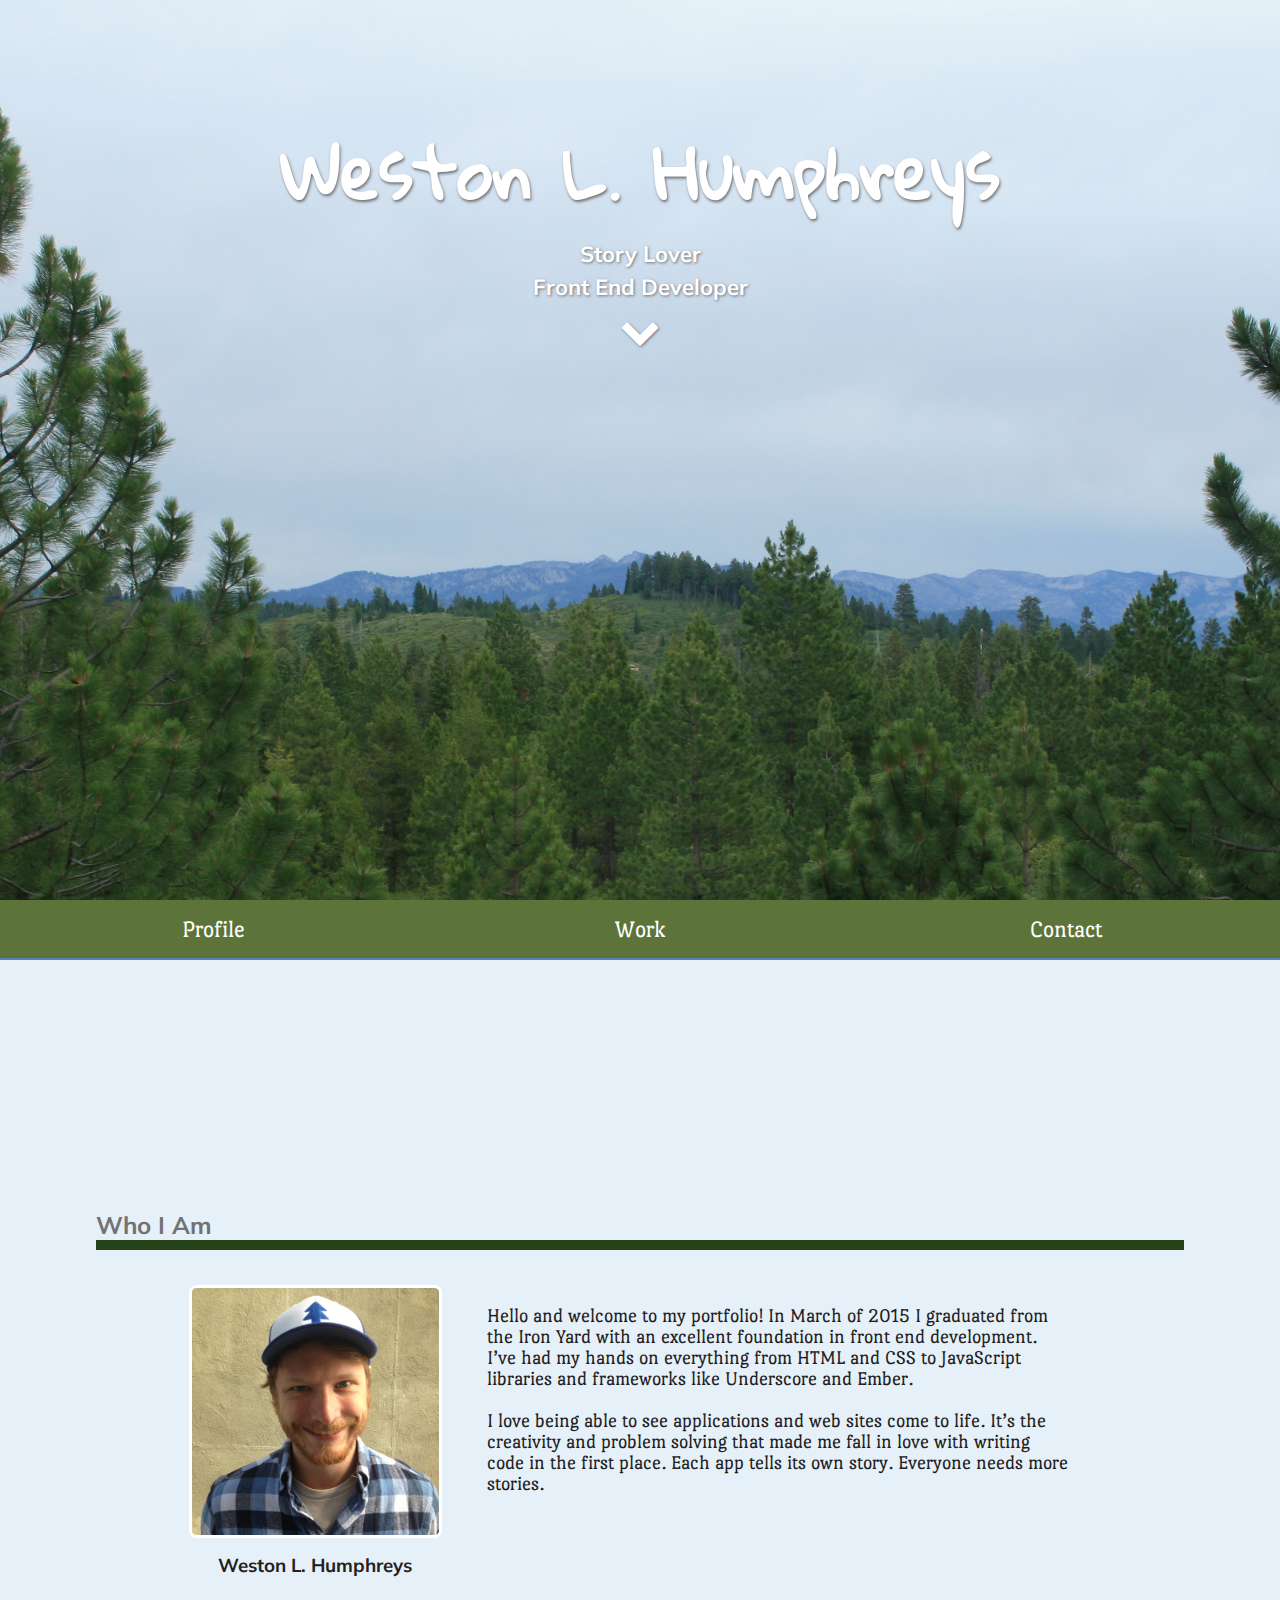
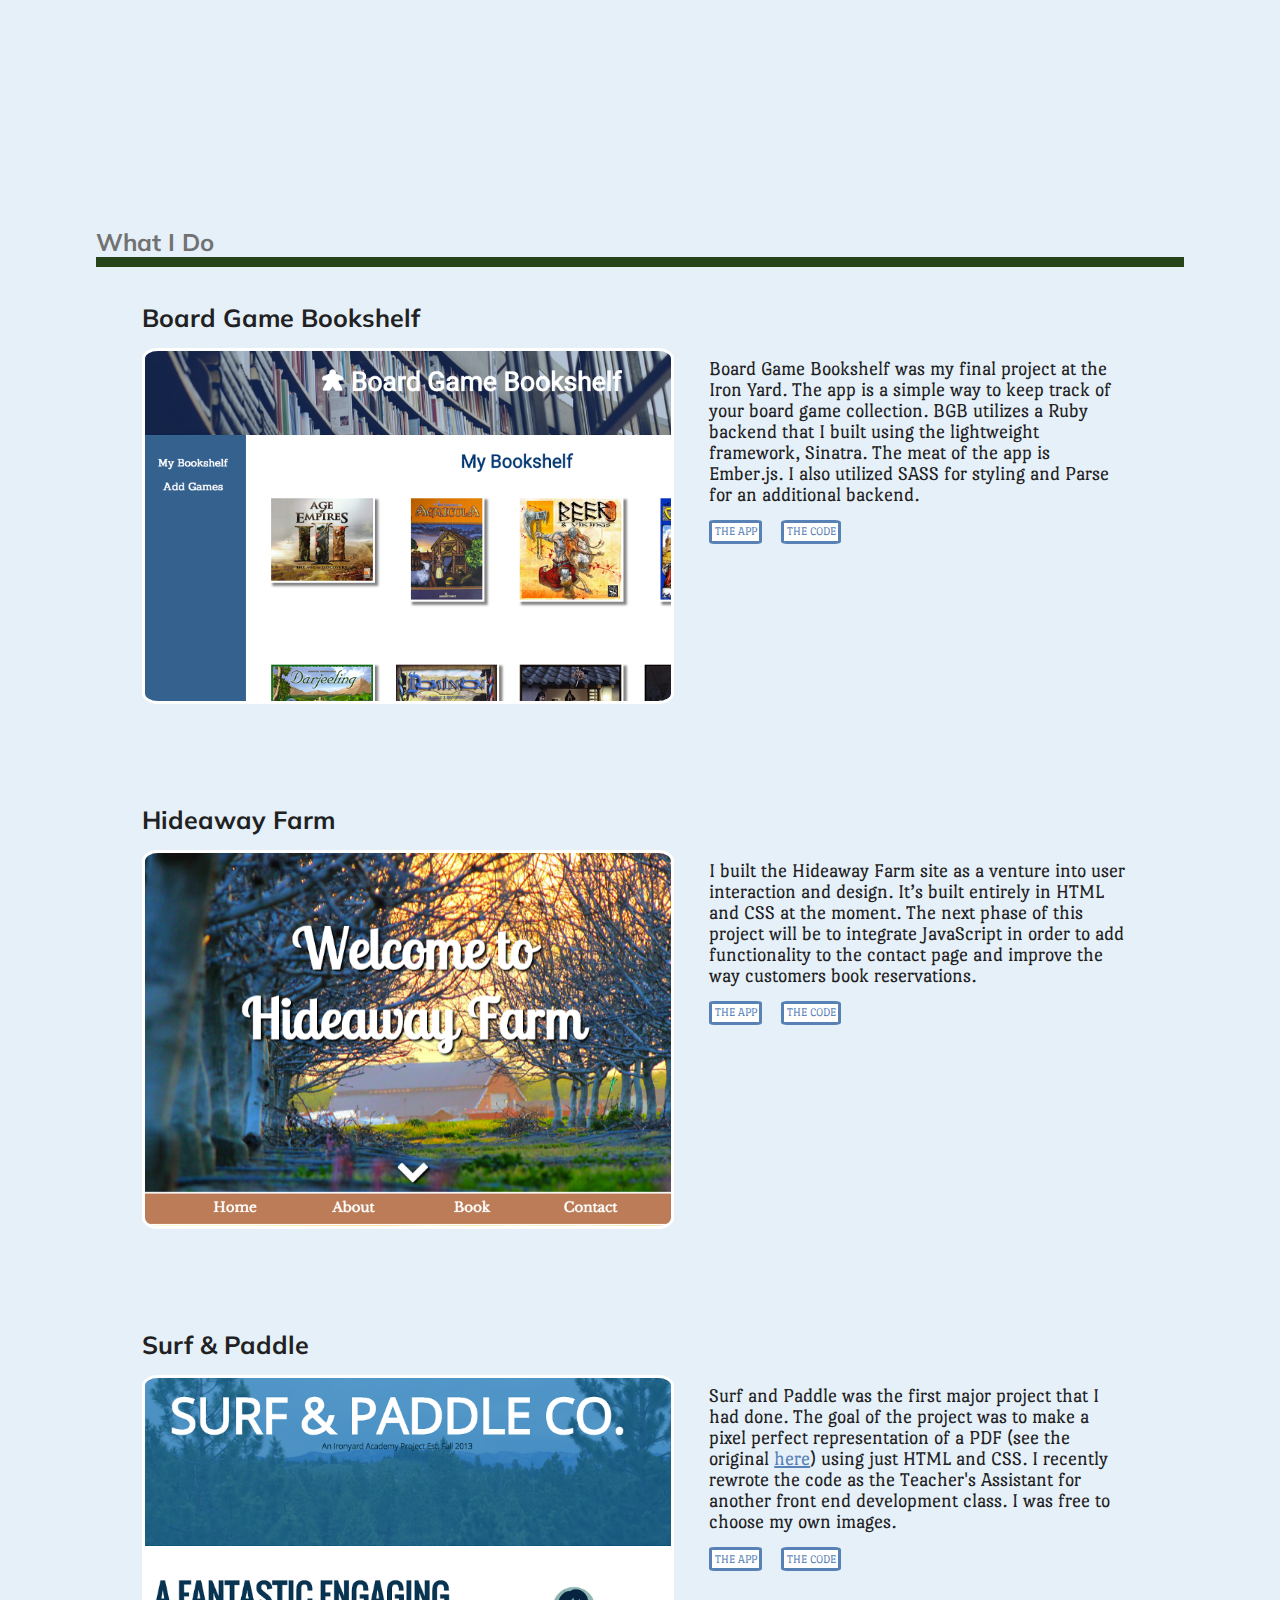
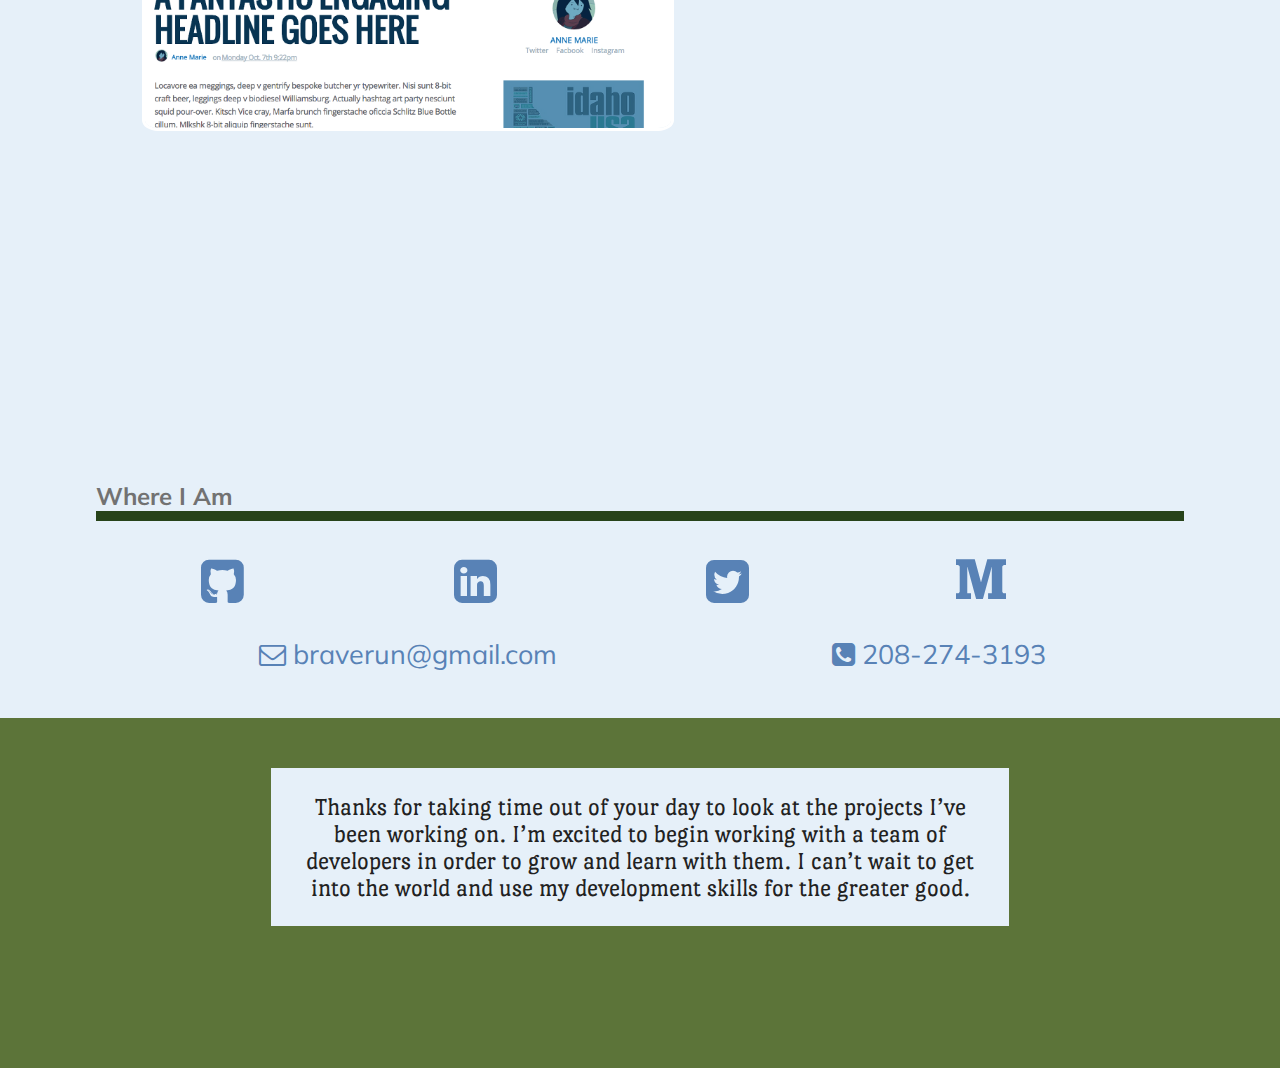
<file: index.html>
<!DOCTYPE html>
<html lang="en">
<head>
  <meta charset="UTF-8">
  <meta name="viewport" content="width=device-width, initial-scale=1.0 maximum-scale=1">
  <link rel="stylesheet" href="styles/font-awesome-4.3.0/css/font-awesome.min.css">
  <link href="https://fonts.googleapis.com/css?family=Gloria+Hallelujah" rel="stylesheet" type="text/css">
  <link href="https://fonts.googleapis.com/css?family=Muli" rel="stylesheet" type="text/css">
  <link href="https://fonts.googleapis.com/css?family=Port+Lligat+Slab" rel="stylesheet" type="text/css">
  <link rel="stylesheet" href="styles/main.css">
  <title>Weston L. Humphreys</title>
</head>
<body>

  <header>
  <h1 class="my-name">Weston L. Humphreys</h1>
  <h3 class="my-title">Story Lover</h3>
  <h3 class="my-title">Front End Developer</h3>
  <a class="fa fa-chevron-down down-arrow" href="#profile"></a>
  </header>

  <div id="js-top-nav" class="top-nav">
    <a href="#profile" class="top-nav-link">Profile</a>
    <a href="#work" class="top-nav-link">Work</a>
    <a href="#contact" class="top-nav-link">Contact</a>
  </div>

  <div id="profile" class="profile-container">
    <h2 class="profile-title title">Who I Am</h2>

    <div class="profile-left">
      <img src="images/profile2.JPG" alt="Weston Humphreys" title="Weston L. Humphreys' Face" class="profile-photo">
      <h3 class="profile-name">Weston L. Humphreys</h3>
    </div>
    <p class="bio"> Hello and welcome to my portfolio! In March of 2015 I graduated from the Iron Yard with an excellent foundation in front end development.
      I’ve had my hands on everything from HTML and CSS to JavaScript libraries and frameworks like Underscore and Ember.
      <br>
      <br>
       I love being able to see applications and web sites come to life.
      It’s the creativity and problem solving that made me fall in love with writing code in the first place.
      Each app tells its own story.
      Everyone needs more stories.  </p>
  </div>

  <div id="work" class="work-container">
    <h2 class="work-title title">What I Do</h2>

    <div class="work-example">
      <h3 class="work-example-title">Board Game Bookshelf</h3>
      <img src="images/bgb-screen-shot.png" alt="" class="work-image">
      <p class="work-description">Board Game Bookshelf was my final project at the Iron Yard.
        The app is a simple way to keep track of your board game collection.
        BGB utilizes a Ruby backend that I built using the lightweight framework, Sinatra.
        The meat of the app is Ember.js.
        I also utilized SASS for styling and Parse for an additional backend.</p>
      <a class="work-links" href="http://braverun.github.io/Board-Game-Bookshelf/" target="_blank">THE APP</a>
      <a class="work-links" href="https://github.com/braverun/Board-Game-Bookshelf" target="_blank">THE CODE</a>
    </div>

    <div class="work-example">
      <h3 class="work-example-title">Hideaway Farm</h3>
      <img src="images/bnb-screen-shot.png" alt="" class="work-image">
      <p class="work-description">I built the Hideaway Farm site as a venture into user interaction and design.
        It’s built entirely in HTML and CSS at the moment.
        The next phase of this project will be to integrate JavaScript in order to add functionality to the contact page and improve the way customers book reservations.
      </p>
      <a class="work-links" href="http://braverun.github.io/bnb/" target="_blank">THE APP</a>
      <a class="work-links" href="https://github.com/braverun/bnb" target="_blank">THE CODE</a>
    </div>

    <div class="work-example">
      <h3 class="work-example-title">Surf &amp; Paddle</h3>
      <img src="images/sp-redux.png" alt="" class="work-image">
      <p class="work-description">Surf and Paddle was the first major project that I had done.
        The goal of the project was to make a pixel perfect representation of a PDF
        (see the original <a href="sf.html" target="_blank">here</a>) using just HTML and CSS. I recently rewrote the code as the Teacher's Assistant for another front end development class.
        I was free to choose my own images.</p>
      <a class="work-links" href="http://braverun.github.io/sp-redux/" target="_blank">THE APP</a>
      <a class="work-links" href="https://github.com/braverun/sp-redux" target="_blank">THE CODE</a>
    </div>

  </div>

  <div id="contact" class="first-contact-container">
    <h2 class="contact-title title">Where I Am</h2>
    <a href="https://github.com/braverun" target="_blank"><i class="fa fa-github-square first-row-icon"></i></a>
    <a href="https://www.linkedin.com/in/braverun" target="_blank"><i class="fa fa-linkedin-square first-row-icon"></i></a>
    <a href="https://twitter.com/braverun_" target="_blank"><i class="fa fa-twitter-square first-row-icon"></i></a>
    <a href="https://medium.com/@braverun" target="_blank"><i class="fa fa-medium first-row-icon"></i></a>
  </div>

  <div class="second-contact-container">
    <a href="mailto:braverun@gmail.com?Subject=Awesome%20Job%20Opportunity"><i class="fa fa-envelope-o second-row-icon"> <span> braverun@gmail.com</span></i></a>
    <i class="fa fa-phone-square second-row-icon"> <span> 208-274-3193</span></i>
  </div>

<footer>
<p class="thanks">Thanks for taking time out of your day to look at the projects I’ve been working on. I’m excited to begin working with a team of developers in order to grow and learn with them. I can’t wait to get into the world and use my development skills for the greater good. </p>
</footer>

<script src="bower_components/jquery/dist/jquery.js"></script>
<script src="bower_components/sticky/jquery.sticky.js"></script>
<script src="scripts/main.js"></script>

</body>
</html>
</file>
<file: styles/main.css>
html {
  -webkit-box-sizing: border-box;
  -moz-box-sizing: border-box;
  box-sizing: border-box; }

*, *:before, *:after {
  -webkit-box-sizing: inherit;
  -moz-box-sizing: inherit;
  box-sizing: inherit; }

*,
*::before,
*::after {
  margin: 0;
  padding: 0;
  box-sizing: border-box; }

/* COLORS */
/* LAYOUT */
a,
p,
i {
  font-family: 'Port Lligat Slab', serif; }

h1 {
  font-family: 'Gloria Hallelujah', cursive; }

h2,
h3,
h4,
h5,
h6,
span {
  font-family: 'Muli', sans-serif; }

html {
  height: 100%; }

body {
  background-color: #E6F0F9;
  height: 100%;
  color: #212121; }

header {
  background-image: url("../images/header-photo.jpg");
  background-position: center center;
  background-size: cover;
  min-height: 100%;
  text-align: center;
  color: white; }
  @media screen and (max-width: 840px) {
    header {
      background-color: #5882B6;
      background-image: url("../images/header-small.jpg");
      height: 350px; } }

footer {
  background-color: #5C7439;
  padding: 25px;
  height: 350px;
  text-align: center; }
  @media screen and (max-width: 840px) {
    footer {
      height: 650px; } }

.my-name {
  padding-top: 100px;
  text-shadow: 1px 2px 3px #727272;
  font-size: 70px; }
  @media screen and (max-width: 840px) {
    .my-name {
      padding-top: 25px;
      padding-bottom: 20px;
      line-height: 63px;
      font-size: 50px; } }

.my-title {
  padding-bottom: 5px;
  text-shadow: 1px 1px 3px #727272;
  font-size: 22px; }

.down-arrow {
  margin-top: 5px;
  text-decoration: none;
  text-shadow: 1px 1px 3px #727272;
  color: white;
  font-size: 40px; }

.down-arrow:visited {
  color: white; }

.down-arrow:active {
  text-shadow: none; }

.top-nav {
  z-index: 10;
  border-bottom: solid #5882B6 2px;
  background-color: #5C7439;
  width: 100%;
  height: 60px;
  text-align: center; }

.top-nav-link {
  display: inline-block;
  margin-top: 16px;
  width: 33%;
  text-decoration: none;
  color: white;
  font-size: 1.5em; }
  @media screen and (max-width: 840px) {
    .top-nav-link {
      width: 25%; } }

.title {
  margin-top: 100px;
  margin-bottom: 35px;
  border-bottom: solid #27431A 10px;
  padding-top: 150px;
  color: #727272; }
  @media screen and (max-width: 840px) {
    .title {
      float: left;
      display: block;
      margin-right: 2.35765%;
      width: 82.94039%;
      margin-left: 8.5298%;
      padding-top: 0; }
      .title:last-child {
        margin-right: 0; } }

.profile-container {
  max-width: 68em;
  margin-left: auto;
  margin-right: auto; }
  .profile-container::after {
    clear: both;
    content: "";
    display: table; }

.profile-left {
  float: left;
  display: block;
  margin-right: 2.35765%;
  width: 23.23176%;
  margin-left: 8.5298%;
  text-align: center; }
  .profile-left:last-child {
    margin-right: 0; }
  @media screen and (max-width: 840px) {
    .profile-left {
      float: left;
      display: block;
      margin-right: 2.35765%;
      width: 100%;
      /* @include shift(3); */ }
      .profile-left:last-child {
        margin-right: 0; } }

.profile-photo {
  float: left;
  display: block;
  margin-right: 10.1484%;
  width: 100%;
  border: solid white 3px;
  border-radius: 3%; }
  .profile-photo:last-child {
    margin-right: 0; }
  @media screen and (max-width: 840px) {
    .profile-photo {
      float: left;
      display: block;
      margin-right: 2.35765%;
      width: 48.82117%;
      margin-left: 25.58941%; }
      .profile-photo:last-child {
        margin-right: 0; } }

.profile-name {
  float: left;
  display: block;
  margin-right: 10.1484%;
  width: 100%;
  padding-top: 15px;
  color: #212121; }
  .profile-name:last-child {
    margin-right: 0; }
  @media screen and (max-width: 840px) {
    .profile-name {
      float: left;
      display: block;
      margin-right: 2.35765%;
      width: 48.82117%;
      margin-left: 25.58941%; }
      .profile-name:last-child {
        margin-right: 0; } }

.bio {
  float: left;
  display: block;
  margin-right: 2.35765%;
  width: 57.35098%;
  padding: 1em;
  font-size: 20px; }
  .bio:last-child {
    margin-right: 0; }
  @media screen and (max-width: 840px) {
    .bio {
      float: left;
      display: block;
      margin-right: 2.35765%;
      width: 82.94039%;
      margin-left: 8.5298%;
      text-align: justify; }
      .bio:last-child {
        margin-right: 0; } }

.work-container {
  max-width: 68em;
  margin-left: auto;
  margin-right: auto; }
  .work-container::after {
    clear: both;
    content: "";
    display: table; }

.work-example {
  float: left;
  display: block;
  margin-right: 2.35765%;
  width: 100%;
  margin-bottom: 100px; }
  .work-example:last-child {
    margin-right: 0; }
  @media screen and (max-width: 840px) {
    .work-example {
      text-align: center; } }

.work-example-title {
  margin-left: 4.2649%;
  margin-bottom: 15px;
  font-size: 25px; }
  @media screen and (max-width: 840px) {
    .work-example-title {
      float: left;
      display: block;
      margin-right: 2.35765%;
      width: 82.94039%;
      margin-left: 8.5298%; }
      .work-example-title:last-child {
        margin-right: 0; } }

.work-image {
  float: left;
  display: block;
  margin-right: 2.35765%;
  width: 48.82117%;
  margin-left: 4.2649%;
  border: solid white 3px;
  border-radius: 3%; }
  .work-image:last-child {
    margin-right: 0; }
  @media screen and (max-width: 840px) {
    .work-image {
      float: left;
      display: block;
      margin-right: 2.35765%;
      width: 82.94039%;
      margin-left: 8.5298%; }
      .work-image:last-child {
        margin-right: 0; } }

.work-description {
  float: left;
  display: block;
  margin-right: 2.35765%;
  width: 40.29137%;
  padding: 10px;
  font-size: 20px; }
  .work-description:last-child {
    margin-right: 0; }
  .work-description a {
    transition: all 300ms;
    color: #5882B6; }
  .work-description a:visited {
    color: #212121; }
  .work-description a:hover {
    color: #5C7439; }
  @media screen and (max-width: 840px) {
    .work-description {
      float: left;
      display: block;
      margin-right: 2.35765%;
      width: 82.94039%;
      margin-left: 8.5298%;
      text-align: justify; }
      .work-description:last-child {
        margin-right: 0; } }

.work-links {
  display: inline-block;
  transition: all 300ms;
  margin: 5px;
  margin-left: 10px;
  border: solid #5882B6 3px;
  border-radius: 10%;
  background-color: white;
  padding: 2.5px;
  text-decoration: none;
  color: #5882B6;
  font-size: 12px; }
  .work-links:hover {
    border: solid #5C7439 3px;
    border-radius: 10%;
    color: #5C7439; }
  @media screen and (max-width: 840px) {
    .work-links {
      margin: 20px;
      border-radius: 8%;
      font-size: 20px; } }

.first-contact-container {
  max-width: 68em;
  margin-left: auto;
  margin-right: auto;
  margin-bottom: 35px; }
  .first-contact-container::after {
    clear: both;
    content: "";
    display: table; }

.first-row-icon {
  float: left;
  display: block;
  margin-right: 2.35765%;
  width: 23.23176%;
  transition: all 300ms;
  text-align: center;
  color: #5882B6;
  font-size: 50px; }
  .first-row-icon:last-child {
    margin-right: 0; }
  .first-row-icon:hover {
    color: #5C7439; }
  @media screen and (max-width: 840px) {
    .first-row-icon {
      float: left;
      display: block;
      margin-right: 2.35765%;
      width: 14.70196%;
      margin-left: 8.5298%; }
      .first-row-icon:last-child {
        margin-right: 0; } }

.second-contact-container {
  max-width: 68em;
  margin-left: auto;
  margin-right: auto;
  margin-bottom: 50px; }
  .second-contact-container::after {
    clear: both;
    content: "";
    display: table; }

.second-row-icon {
  float: left;
  display: block;
  margin-right: 2.35765%;
  width: 40.29137%;
  margin-left: 8.5298%;
  transition: all 300ms;
  text-align: center;
  color: #5882B6;
  font-size: 27px; }
  .second-row-icon:last-child {
    margin-right: 0; }
  .second-row-icon:hover {
    color: #5C7439; }
  @media screen and (max-width: 840px) {
    .second-row-icon {
      float: left;
      display: block;
      margin-right: 2.35765%;
      width: 82.94039%;
      margin-left: 8.5298%;
      margin-bottom: 20px; }
      .second-row-icon:last-child {
        margin-right: 0; } }

.thanks {
  display: block;
  margin: 25px auto;
  background-color: #E6F0F9;
  padding: 25px;
  width: 60%;
  color: #212121;
  font-size: 25px; }
  @media screen and (max-width: 840px) {
    .thanks {
      width: 80%; } }

/*# sourceMappingURL=main.css.map */
</file>
